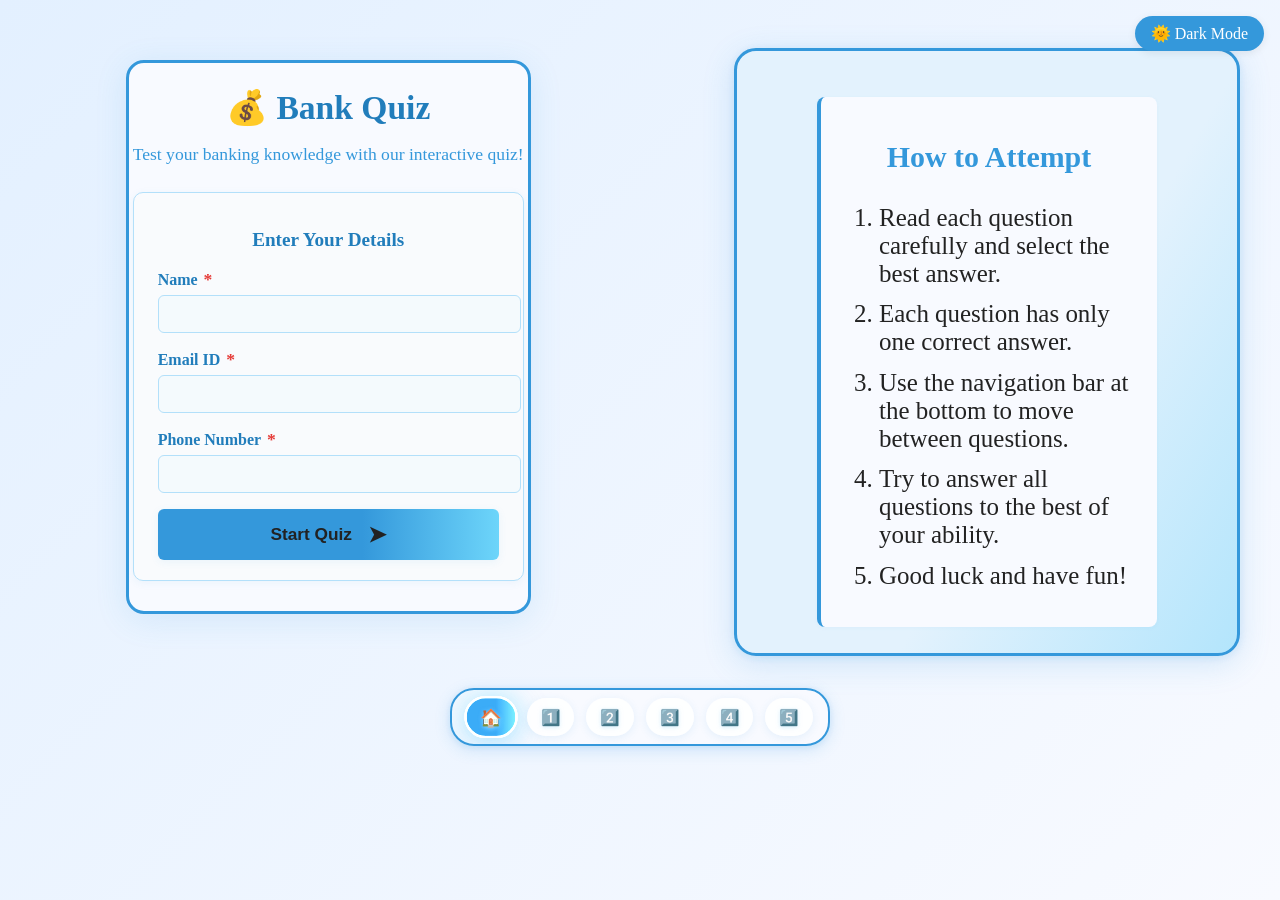
<file: index.html>
<!DOCTYPE html>
<html lang="en">
<head>
    <meta charset="UTF-8">
    <meta name="viewport" content="width=device-width, initial-scale=1.0">
        <title>Bank Quiz</title>
        <link rel="stylesheet" href="style.css?v=20260429">
        <style>
        :root {
            --bg: #fff;
            --fg: #222;
            --container-bg: #f8faff;
        }
        [data-theme="dark"] {
            --bg: #181c1f;
            --fg: #f1f1f1;
            --container-bg: #23272a;
        }
        body {
            background: var(--bg) !important;
            color: var(--fg) !important;
        }
        .container, .home-container, .instructions-box {
            background: var(--container-bg) !important;
            color: var(--fg) !important;
        }
        .navbar-fixed {
            background: var(--container-bg) !important;
        }
        .btn-primary, .submit-btn {
            color: var(--fg) !important;
        }
        .background-gradient {
            position: fixed;
            top: 0; left: 0; width: 100vw; height: 100vh;
            z-index: -1;
            pointer-events: none;
            background: linear-gradient(135deg, #e3f0ff 0%, #f8faff 100%);
            transition: background 0.3s;
        }
        [data-theme="dark"] .background-gradient {
            background: linear-gradient(135deg, #23272a 0%, #181c1f 100%);
        }
        </style>
</head>
<body>
        <input type="checkbox" id="theme-toggle" style="display:none">
        <label for="theme-toggle" style="position:fixed;top:16px;right:16px;z-index:1000;cursor:pointer;user-select:none;background:#3498db;color:#fff;padding:8px 16px;border-radius:20px;font-size:1em;box-shadow:0 2px 8px rgba(0,0,0,0.08);">
            <span class="light-label">🌞</span>
            <span class="dark-label" style="display:none;">🌙</span>
            Dark Mode
        </label>
        <script>
            const toggle = document.getElementById('theme-toggle');
            const html = document.documentElement;
            toggle.addEventListener('change', function() {
                if (toggle.checked) {
                    html.setAttribute('data-theme', 'dark');
                    document.querySelector('.light-label').style.display = 'none';
                    document.querySelector('.dark-label').style.display = '';
                } else {
                    html.removeAttribute('data-theme');
                    document.querySelector('.light-label').style.display = '';
                    document.querySelector('.dark-label').style.display = 'none';
                }
            });
        </script>
        <div class="background-gradient"></div>
    <div class="side-by-side-wrapper">
        <div class="container home-container" style="margin-bottom: 0;">
            <div class="welcome-message">
                <h1><span class="icon" aria-hidden="true">&#128176;</span> Bank Quiz</h1>
                <p class="subtitle">Test your banking knowledge with our interactive quiz!</p>
            </div>
            <form class="user-info-form" autocomplete="off" action="question1.html" method="get">
                <h2 class="form-title">Enter Your Details</h2>
                <div class="form-group">
                    <label for="username">Name <span class="required-star">*</span></label>
                    <input type="text" id="username" name="username" required>
                </div>
                <div class="form-group">
                    <label for="email">Email ID <span class="required-star">*</span></label>
                    <input type="email" id="email" name="email" required>
                </div>
                <div class="form-group">
                    <label for="phone">Phone Number <span class="required-star">*</span></label>
                    <input type="tel" id="phone" name="phone" pattern="[0-9]{10}" maxlength="10" required>
                </div>
                <button type="submit" class="btn-primary animated-start-btn" style="text-align:center; text-decoration:none; display:flex; align-items:center; justify-content:center; gap:10px;">
                    <span class="btn-text">Start Quiz</span>
                    <span class="btn-arrow">&#10148;</span>
                </button>
            </form>
        </div>
        <div class="instructions-container">
            <div class="instructions-box">
                <h2 style="text-align:center; color:#3498db; font-size:1.2em; margin-bottom:1em;">How to Attempt</h2>
                <ol>
                    <li><span class="no-break">Read each question carefully and select the best answer.</span></li>
                    <li>Each question has only one correct answer.</li>
                    <li>Use the navigation bar at the bottom to move between questions.</li>
                    <li>Try to answer all questions to the best of your ability.</li>
                    <li>Good luck and have fun!</li>
                </ol>
            </div>
        </div>
    </div>
        <!-- Quiz questions removed from Home tab as requested -->
        <!-- Submit button and message removed from Home tab as requested -->
        <nav class="navbar-fixed" style="margin-top: 32px;">
            <a href="index.html" class="active"><span class="nav-icon" aria-hidden="true">🏠</span></a>
            <a href="question1.html"><span class="nav-icon" aria-hidden="true">1️⃣</span></a>
            <a href="question2.html"><span class="nav-icon" aria-hidden="true">2️⃣</span></a>
            <a href="question3.html"><span class="nav-icon" aria-hidden="true">3️⃣</span></a>
            <a href="question4.html"><span class="nav-icon" aria-hidden="true">4️⃣</span></a>
            <a href="question5.html"><span class="nav-icon" aria-hidden="true">5️⃣</span></a>
        </nav>
    </div>
</body>

</html>
</file>
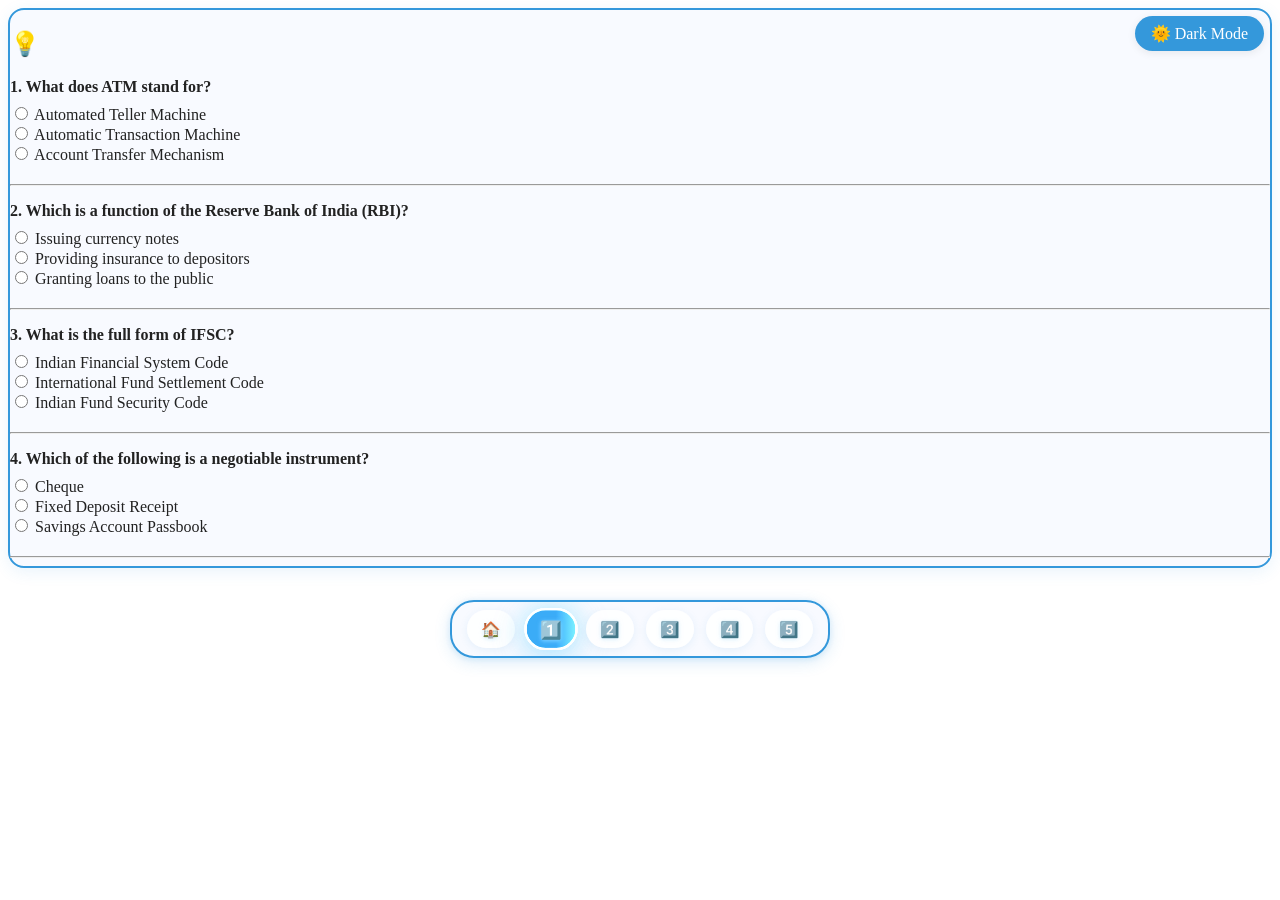
<file: question1.html>
<!DOCTYPE html>
<html lang="en">
<head>
    <meta charset="UTF-8">
    <meta name="viewport" content="width=device-width, initial-scale=1.0">
    <title>Bank Quiz</title>
        <link rel="stylesheet" href="style.css">
        <style>
        :root {
            --bg: #fff;
            --fg: #222;
            --container-bg: #f8faff;
        }
        [data-theme="dark"] {
            --bg: #181c1f;
            --fg: #f1f1f1;
            --container-bg: #23272a;
        }
        body {
            background: var(--bg) !important;
            color: var(--fg) !important;
        }
        .container, .home-container, .instructions-box {
            background: var(--container-bg) !important;
            color: var(--fg) !important;
        }
        .navbar-fixed {
            background: var(--container-bg) !important;
        }
        .btn-primary, .submit-btn {
            color: var(--fg) !important;
        }
        </style>
</head>
<body>
        <input type="checkbox" id="theme-toggle" style="display:none">
        <label for="theme-toggle" style="position:fixed;top:16px;right:16px;z-index:1000;cursor:pointer;user-select:none;background:#3498db;color:#fff;padding:8px 16px;border-radius:20px;font-size:1em;box-shadow:0 2px 8px rgba(0,0,0,0.08);">
            <span class="light-label">🌞</span>
            <span class="dark-label" style="display:none;">🌙</span>
            Dark Mode
        </label>
        <script>
            const toggle = document.getElementById('theme-toggle');
            const html = document.documentElement;
            toggle.addEventListener('change', function() {
                if (toggle.checked) {
                    html.setAttribute('data-theme', 'dark');
                    document.querySelector('.light-label').style.display = 'none';
                    document.querySelector('.dark-label').style.display = '';
                } else {
                    html.removeAttribute('data-theme');
                    document.querySelector('.light-label').style.display = '';
                    document.querySelector('.dark-label').style.display = 'none';
                }
            });
        </script>
        <!-- No sidebar or instructions on this page -->
    <div class="container" style="border:2px solid #3498db; border-radius:16px; box-shadow:0 4px 16px rgba(52,152,219,0.10);">

        <div class="progress-bar" aria-label="Quiz Progress">
            <span class="progress-bar-fill" style="width:33%"></span>
        </div>
        <h2><span class="icon" aria-hidden="true">&#128161;</span> </h2>
        <div class="question-block">
            <p class="question"><strong>1.</strong> What does ATM stand for?</p>
            <label class="correct"><input type="radio" name="q1"> Automated Teller Machine
                <span class="explanation">Correct! ATM stands for Automated Teller Machine, a device that allows bank customers to perform financial transactions.</span>
            </label><br>
            <label class="incorrect"><input type="radio" name="q1"> Automatic Transaction Machine</label><br>
            <label class="incorrect"><input type="radio" name="q1"> Account Transfer Mechanism</label>
        </div>
        <hr class="divider" aria-hidden="true">
        <div class="question-block">
            <p class="question"><strong>2.</strong> Which is a function of the Reserve Bank of India (RBI)?</p>
            <label class="correct"><input type="radio" name="q1b"> Issuing currency notes
                <span class="explanation">Correct! The RBI is responsible for issuing currency notes in India.</span>
            </label><br>
            <label class="incorrect"><input type="radio" name="q1b"> Providing insurance to depositors</label><br>
            <label class="incorrect"><input type="radio" name="q1b"> Granting loans to the public</label>
        </div>
        <hr class="divider" aria-hidden="true">
        <div class="question-block">
            <p class="question"><strong>3.</strong> What is the full form of IFSC?</p>
            <label class="correct"><input type="radio" name="q1c"> Indian Financial System Code
                <span class="explanation">Correct! IFSC stands for Indian Financial System Code, used for electronic payment applications.</span>
            </label><br>
            <label class="incorrect"><input type="radio" name="q1c"> International Fund Settlement Code</label><br>
            <label class="incorrect"><input type="radio" name="q1c"> Indian Fund Security Code</label>
        </div>
        <hr class="divider" aria-hidden="true">
        <div class="question-block">
            <p class="question"><strong>4.</strong> Which of the following is a negotiable instrument?</p>
            <label class="correct"><input type="radio" name="q1d"> Cheque
                <span class="explanation">Correct! A cheque is a negotiable instrument.</span>
            </label><br>
            <label class="incorrect"><input type="radio" name="q1d"> Fixed Deposit Receipt</label><br>
            <label class="incorrect"><input type="radio" name="q1d"> Savings Account Passbook</label>
        </div>
        <hr class="divider" aria-hidden="true">
        <div style="flex:1 0 auto;"></div>
    </div>
    <nav class="navbar-fixed" style="margin-top: 32px;">
        <a href="index.html"><span class="nav-icon" aria-hidden="true">🏠</span></a>
        <a href="question1.html" class="active"><span class="nav-icon" aria-hidden="true">1️⃣</span></a>
        <a href="question2.html"><span class="nav-icon" aria-hidden="true">2️⃣</span></a>
        <a href="question3.html"><span class="nav-icon" aria-hidden="true">3️⃣</span></a>
        <a href="question4.html"><span class="nav-icon" aria-hidden="true">4️⃣</span></a>
        <a href="question5.html"><span class="nav-icon" aria-hidden="true">5️⃣</span></a>
    </nav>
    </div>
</body>
</html>
</file>
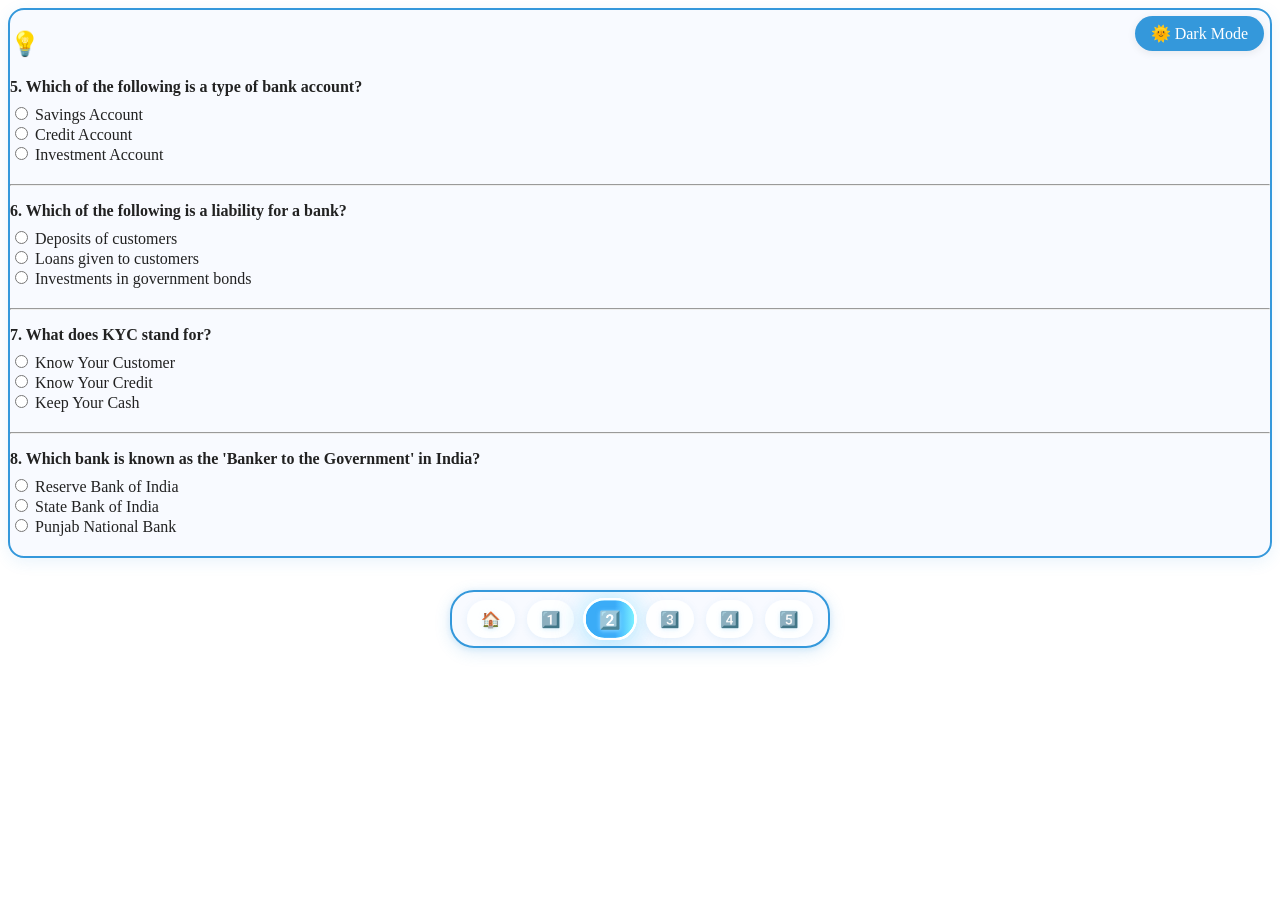
<file: question2.html>
<!DOCTYPE html>
<html lang="en">
<head>
    <meta charset="UTF-8">
    <meta name="viewport" content="width=device-width, initial-scale=1.0">
    <title>Bank Quiz</title>
        <link rel="stylesheet" href="style.css">
        <style>
        :root {
            --bg: #fff;
            --fg: #222;
            --container-bg: #f8faff;
        }
        [data-theme="dark"] {
            --bg: #181c1f;
            --fg: #f1f1f1;
            --container-bg: #23272a;
        }
        body {
            background: var(--bg) !important;
            color: var(--fg) !important;
        }
        .container, .home-container, .instructions-box {
            background: var(--container-bg) !important;
            color: var(--fg) !important;
        }
        .navbar-fixed {
            background: var(--container-bg) !important;
        }
        .btn-primary, .submit-btn {
            color: var(--fg) !important;
        }
        </style>
</head>
<body>
        <input type="checkbox" id="theme-toggle" style="display:none">
        <label for="theme-toggle" style="position:fixed;top:16px;right:16px;z-index:1000;cursor:pointer;user-select:none;background:#3498db;color:#fff;padding:8px 16px;border-radius:20px;font-size:1em;box-shadow:0 2px 8px rgba(0,0,0,0.08);">
            <span class="light-label">🌞</span>
            <span class="dark-label" style="display:none;">🌙</span>
            Dark Mode
        </label>
        <script>
            const toggle = document.getElementById('theme-toggle');
            const html = document.documentElement;
            toggle.addEventListener('change', function() {
                if (toggle.checked) {
                    html.setAttribute('data-theme', 'dark');
                    document.querySelector('.light-label').style.display = 'none';
                    document.querySelector('.dark-label').style.display = '';
                } else {
                    html.removeAttribute('data-theme');
                    document.querySelector('.light-label').style.display = '';
                    document.querySelector('.dark-label').style.display = 'none';
                }
            });
        </script>
    <div class="container" style="border:2px solid #3498db; border-radius:16px; box-shadow:0 4px 16px rgba(52,152,219,0.10);">

        <div class="progress-bar" aria-label="Quiz Progress">
            <span class="progress-bar-fill" style="width:66%"></span>
        </div>
        <h2><span class="icon" aria-hidden="true">&#128161;</span> </h2>
        <div class="question-block">
            <p class="question"><strong>5.</strong> Which of the following is a type of bank account?</p>
            <label class="correct"><input type="radio" name="q2"> Savings Account
                <span class="explanation">Correct! A Savings Account is a common type of bank account for saving money.</span>
            </label><br>
            <label class="incorrect"><input type="radio" name="q2"> Credit Account</label><br>
            <label class="incorrect"><input type="radio" name="q2"> Investment Account</label>
        </div>
        <hr class="divider" aria-hidden="true">
        <div class="question-block">
            <p class="question"><strong>6.</strong> Which of the following is a liability for a bank?</p>
            <label class="correct"><input type="radio" name="q2b"> Deposits of customers
                <span class="explanation">Correct! Deposits are liabilities for banks as they are owed to customers.</span>
            </label><br>
            <label class="incorrect"><input type="radio" name="q2b"> Loans given to customers</label><br>
            <label class="incorrect"><input type="radio" name="q2b"> Investments in government bonds</label>
        </div>
        <hr class="divider" aria-hidden="true">
        <div class="question-block">
            <p class="question"><strong>7.</strong> What does KYC stand for?</p>
            <label class="correct"><input type="radio" name="q2c"> Know Your Customer
                <span class="explanation">Correct! KYC stands for Know Your Customer, a process for verifying the identity of clients.</span>
            </label><br>
            <label class="incorrect"><input type="radio" name="q2c"> Know Your Credit</label><br>
            <label class="incorrect"><input type="radio" name="q2c"> Keep Your Cash</label>
        </div>
        <hr class="divider" aria-hidden="true">
        <div class="question-block">
            <p class="question"><strong>8.</strong> Which bank is known as the 'Banker to the Government' in India?</p>
            <label class="correct"><input type="radio" name="q2d"> Reserve Bank of India
                <span class="explanation">Correct! The Reserve Bank of India acts as the banker to the government.</span>
            </label><br>
            <label class="incorrect"><input type="radio" name="q2d"> State Bank of India</label><br>
            <label class="incorrect"><input type="radio" name="q2d"> Punjab National Bank</label>
        </div>
</div>
    <nav class="navbar-fixed" style="margin-top: 32px;">
        <a href="index.html"><span class="nav-icon" aria-hidden="true">🏠</span></a>
        <a href="question1.html"><span class="nav-icon" aria-hidden="true">1️⃣</span></a>
        <a href="question2.html" class="active"><span class="nav-icon" aria-hidden="true">2️⃣</span></a>
        <a href="question3.html"><span class="nav-icon" aria-hidden="true">3️⃣</span></a>
        <a href="question4.html"><span class="nav-icon" aria-hidden="true">4️⃣</span></a>
        <a href="question5.html"><span class="nav-icon" aria-hidden="true">5️⃣</span></a>
    </nav>
</body>
</html>
</file>
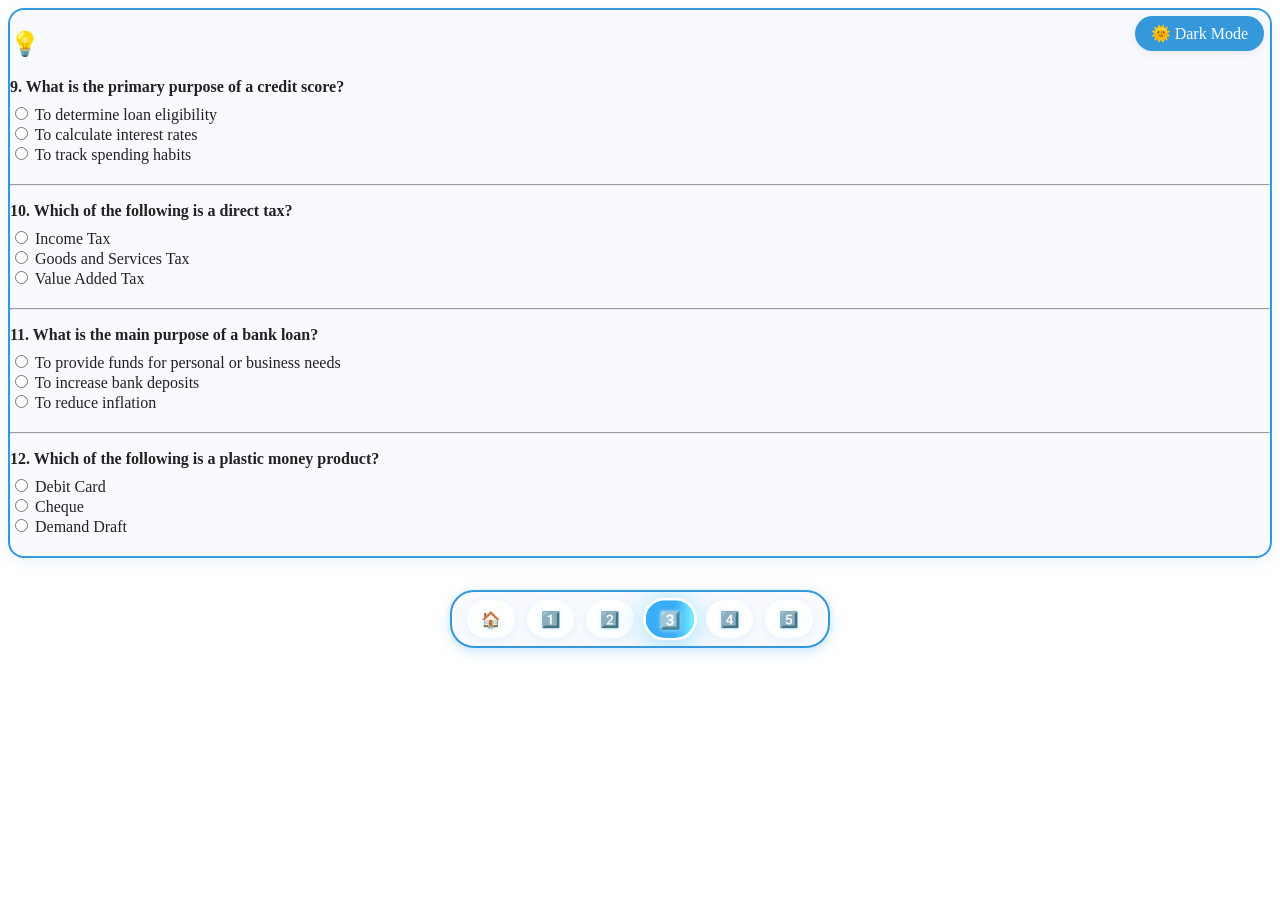
<file: question3.html>
<!DOCTYPE html>
<html lang="en">
<head>
    <meta charset="UTF-8">
    <meta name="viewport" content="width=device-width, initial-scale=1.0">
    <title>Bank Quiz</title>
        <link rel="stylesheet" href="style.css">
        <style>
        :root {
            --bg: #fff;
            --fg: #222;
            --container-bg: #f8faff;
        }
        [data-theme="dark"] {
            --bg: #181c1f;
            --fg: #f1f1f1;
            --container-bg: #23272a;
        }
        body {
            background: var(--bg) !important;
            color: var(--fg) !important;
        }
        .container, .home-container, .instructions-box {
            background: var(--container-bg) !important;
            color: var(--fg) !important;
        }
        .navbar-fixed {
            background: var(--container-bg) !important;
        }
        .btn-primary, .submit-btn {
            color: var(--fg) !important;
        }
        </style>
</head>
<body>
        <input type="checkbox" id="theme-toggle" style="display:none">
        <label for="theme-toggle" style="position:fixed;top:16px;right:16px;z-index:1000;cursor:pointer;user-select:none;background:#3498db;color:#fff;padding:8px 16px;border-radius:20px;font-size:1em;box-shadow:0 2px 8px rgba(0,0,0,0.08);">
            <span class="light-label">🌞</span>
            <span class="dark-label" style="display:none;">🌙</span>
            Dark Mode
        </label>
        <script>
            const toggle = document.getElementById('theme-toggle');
            const html = document.documentElement;
            toggle.addEventListener('change', function() {
                if (toggle.checked) {
                    html.setAttribute('data-theme', 'dark');
                    document.querySelector('.light-label').style.display = 'none';
                    document.querySelector('.dark-label').style.display = '';
                } else {
                    html.removeAttribute('data-theme');
                    document.querySelector('.light-label').style.display = '';
                    document.querySelector('.dark-label').style.display = 'none';
                }
            });
        </script>
    <div class="container" style="border:2px solid #3498db; border-radius:16px; box-shadow:0 4px 16px rgba(52,152,219,0.10);">

        <div class="progress-bar" aria-label="Quiz Progress">
            <span class="progress-bar-fill" style="width:100%"></span>
        </div>
        <h2><span class="icon" aria-hidden="true">&#128161;</span> </h2>
        <div class="question-block">
            <p class="question"><strong>9.</strong> What is the primary purpose of a credit score?</p>
            <label class="correct"><input type="radio" name="q3"> To determine loan eligibility
                <span class="explanation">Correct! Credit scores are primarily used by lenders to determine loan eligibility.</span>
            </label><br>
            <label class="incorrect"><input type="radio" name="q3"> To calculate interest rates</label><br>
            <label class="incorrect"><input type="radio" name="q3"> To track spending habits</label>
        </div>
        <hr class="divider" aria-hidden="true">
        <div class="question-block">
            <p class="question"><strong>10.</strong> Which of the following is a direct tax?</p>
            <label class="correct"><input type="radio" name="q3b"> Income Tax
                <span class="explanation">Correct! Income Tax is a direct tax paid directly to the government.</span>
            </label><br>
            <label class="incorrect"><input type="radio" name="q3b"> Goods and Services Tax</label><br>
            <label class="incorrect"><input type="radio" name="q3b"> Value Added Tax</label>
        </div>
        <hr class="divider" aria-hidden="true">
        <div class="question-block">
            <p class="question"><strong>11.</strong> What is the main purpose of a bank loan?</p>
            <label class="correct"><input type="radio" name="q3c"> To provide funds for personal or business needs
                <span class="explanation">Correct! Bank loans provide funds for various personal or business needs.</span>
            </label><br>
            <label class="incorrect"><input type="radio" name="q3c"> To increase bank deposits</label><br>
            <label class="incorrect"><input type="radio" name="q3c"> To reduce inflation</label>
        </div>
        <hr class="divider" aria-hidden="true">
        <div class="question-block">
            <p class="question"><strong>12.</strong> Which of the following is a plastic money product?</p>
            <label class="correct"><input type="radio" name="q3d"> Debit Card
                <span class="explanation">Correct! Debit Card is a plastic money product.</span>
            </label><br>
            <label class="incorrect"><input type="radio" name="q3d"> Cheque</label><br>
            <label class="incorrect"><input type="radio" name="q3d"> Demand Draft</label>
        </div>
        </div>
    <nav class="navbar-fixed" style="margin-top: 32px;">
        <a href="index.html"><span class="nav-icon" aria-hidden="true">🏠</span></a>
        <a href="question1.html"><span class="nav-icon" aria-hidden="true">1️⃣</span></a>
        <a href="question2.html"><span class="nav-icon" aria-hidden="true">2️⃣</span></a>
        <a href="question3.html" class="active"><span class="nav-icon" aria-hidden="true">3️⃣</span></a>
        <a href="question4.html"><span class="nav-icon" aria-hidden="true">4️⃣</span></a>
        <a href="question5.html"><span class="nav-icon" aria-hidden="true">5️⃣</span></a>
    </nav>
    </div>
</body>
</html>
</file>
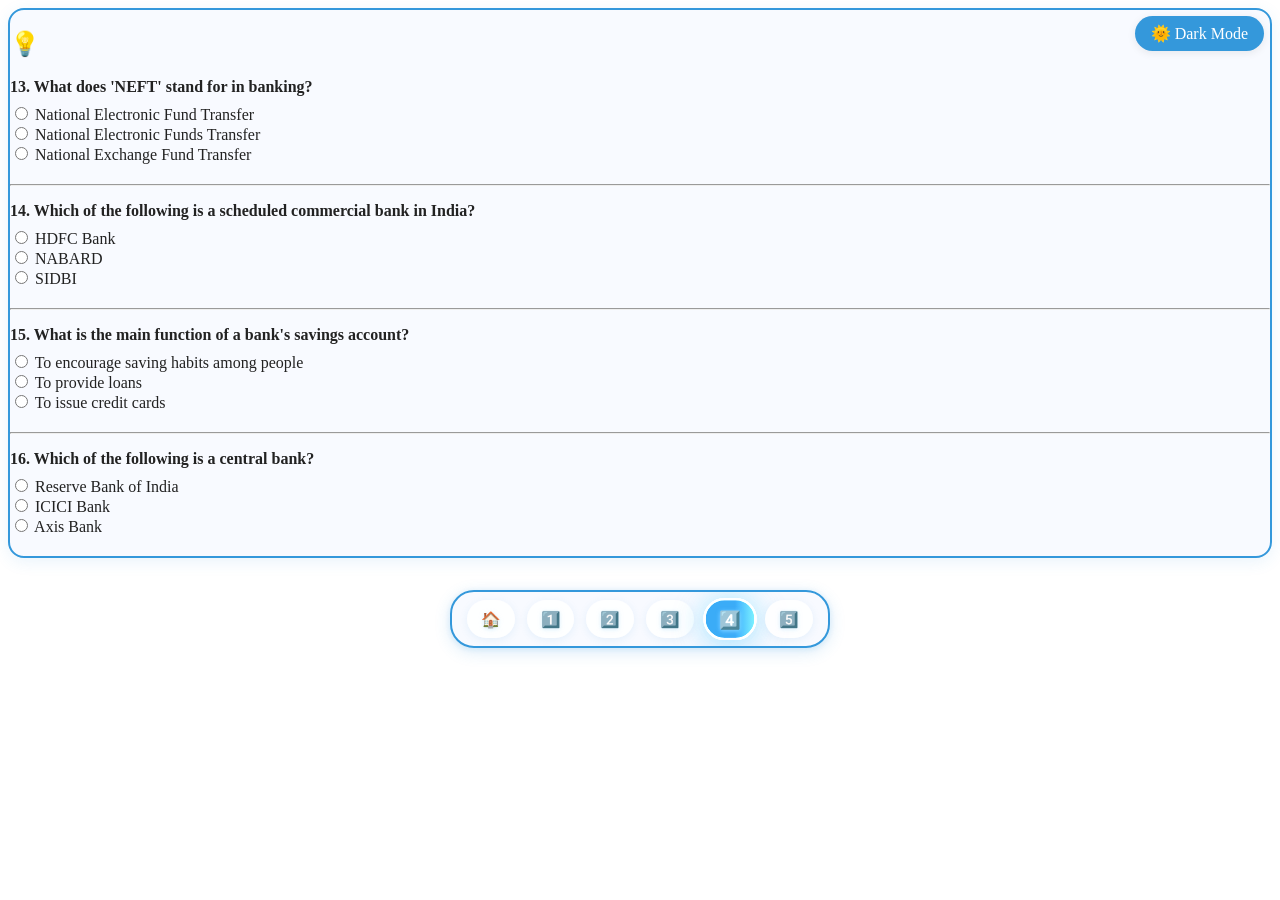
<file: question4.html>
<!DOCTYPE html>
<html lang="en">
<head>
    <meta charset="UTF-8">
    <meta name="viewport" content="width=device-width, initial-scale=1.0">
    <title>Bank Quiz</title>
        <link rel="stylesheet" href="style.css">
        <style>
        :root {
            --bg: #fff;
            --fg: #222;
            --container-bg: #f8faff;
        }
        [data-theme="dark"] {
            --bg: #181c1f;
            --fg: #f1f1f1;
            --container-bg: #23272a;
        }
        body {
            background: var(--bg) !important;
            color: var(--fg) !important;
        }
        .container, .home-container, .instructions-box {
            background: var(--container-bg) !important;
            color: var(--fg) !important;
        }
        .navbar-fixed {
            background: var(--container-bg) !important;
        }
        .btn-primary, .submit-btn {
            color: var(--fg) !important;
        }
        </style>
</head>
<body>
        <input type="checkbox" id="theme-toggle" style="display:none">
        <label for="theme-toggle" style="position:fixed;top:16px;right:16px;z-index:1000;cursor:pointer;user-select:none;background:#3498db;color:#fff;padding:8px 16px;border-radius:20px;font-size:1em;box-shadow:0 2px 8px rgba(0,0,0,0.08);">
            <span class="light-label">🌞</span>
            <span class="dark-label" style="display:none;">🌙</span>
            Dark Mode
        </label>
        <script>
            const toggle = document.getElementById('theme-toggle');
            const html = document.documentElement;
            toggle.addEventListener('change', function() {
                if (toggle.checked) {
                    html.setAttribute('data-theme', 'dark');
                    document.querySelector('.light-label').style.display = 'none';
                    document.querySelector('.dark-label').style.display = '';
                } else {
                    html.removeAttribute('data-theme');
                    document.querySelector('.light-label').style.display = '';
                    document.querySelector('.dark-label').style.display = 'none';
                }
            });
        </script>
    <div class="container" style="border:2px solid #3498db; border-radius:16px; box-shadow:0 4px 16px rgba(52,152,219,0.10);">

        <div class="progress-bar" aria-label="Quiz Progress">
            <span class="progress-bar-fill" style="width:80%"></span>
        </div>
        <h2><span class="icon" aria-hidden="true">&#128161;</span> </h2>
        <div class="question-block">
            <p class="question"><strong>13.</strong> What does 'NEFT' stand for in banking?</p>
            <label class="incorrect"><input type="radio" name="q4"> National Electronic Fund Transfer</label><br>
            <label class="correct"><input type="radio" name="q4"> National Electronic Funds Transfer
                <span class="explanation">Correct! NEFT stands for National Electronic Funds Transfer.</span>
            </label><br>
            <label class="incorrect"><input type="radio" name="q4"> National Exchange Fund Transfer</label>
        </div>
        <hr class="divider" aria-hidden="true">
        <div class="question-block">
            <p class="question"><strong>14.</strong> Which of the following is a scheduled commercial bank in India?</p>
            <label class="correct"><input type="radio" name="q4b"> HDFC Bank
                <span class="explanation">Correct! HDFC Bank is a scheduled commercial bank in India.</span>
            </label><br>
            <label class="incorrect"><input type="radio" name="q4b"> NABARD</label><br>
            <label class="incorrect"><input type="radio" name="q4b"> SIDBI</label>
        </div>
        <hr class="divider" aria-hidden="true">
        <div class="question-block">
            <p class="question"><strong>15.</strong> What is the main function of a bank's savings account?</p>
            <label class="correct"><input type="radio" name="q4c"> To encourage saving habits among people
                <span class="explanation">Correct! Savings accounts encourage saving habits and provide interest.</span>
            </label><br>
            <label class="incorrect"><input type="radio" name="q4c"> To provide loans</label><br>
            <label class="incorrect"><input type="radio" name="q4c"> To issue credit cards</label>
        </div>
        <hr class="divider" aria-hidden="true">
        <div class="question-block">
            <p class="question"><strong>16.</strong> Which of the following is a central bank?</p>
            <label class="correct"><input type="radio" name="q4d"> Reserve Bank of India
                <span class="explanation">Correct! The Reserve Bank of India is the central bank of India.</span>
            </label><br>
            <label class="incorrect"><input type="radio" name="q4d"> ICICI Bank</label><br>
            <label class="incorrect"><input type="radio" name="q4d"> Axis Bank</label>
        </div>
        </div>
    <nav class="navbar-fixed" style="margin-top: 32px;">
        <a href="index.html"><span class="nav-icon" aria-hidden="true">🏠</span></a>
        <a href="question1.html"><span class="nav-icon" aria-hidden="true">1️⃣</span></a>
        <a href="question2.html"><span class="nav-icon" aria-hidden="true">2️⃣</span></a>
        <a href="question3.html"><span class="nav-icon" aria-hidden="true">3️⃣</span></a>
        <a href="question4.html" class="active"><span class="nav-icon" aria-hidden="true">4️⃣</span></a>
        <a href="question5.html"><span class="nav-icon" aria-hidden="true">5️⃣</span></a>
    </nav>
    </div>
</body>
</html>
</file>
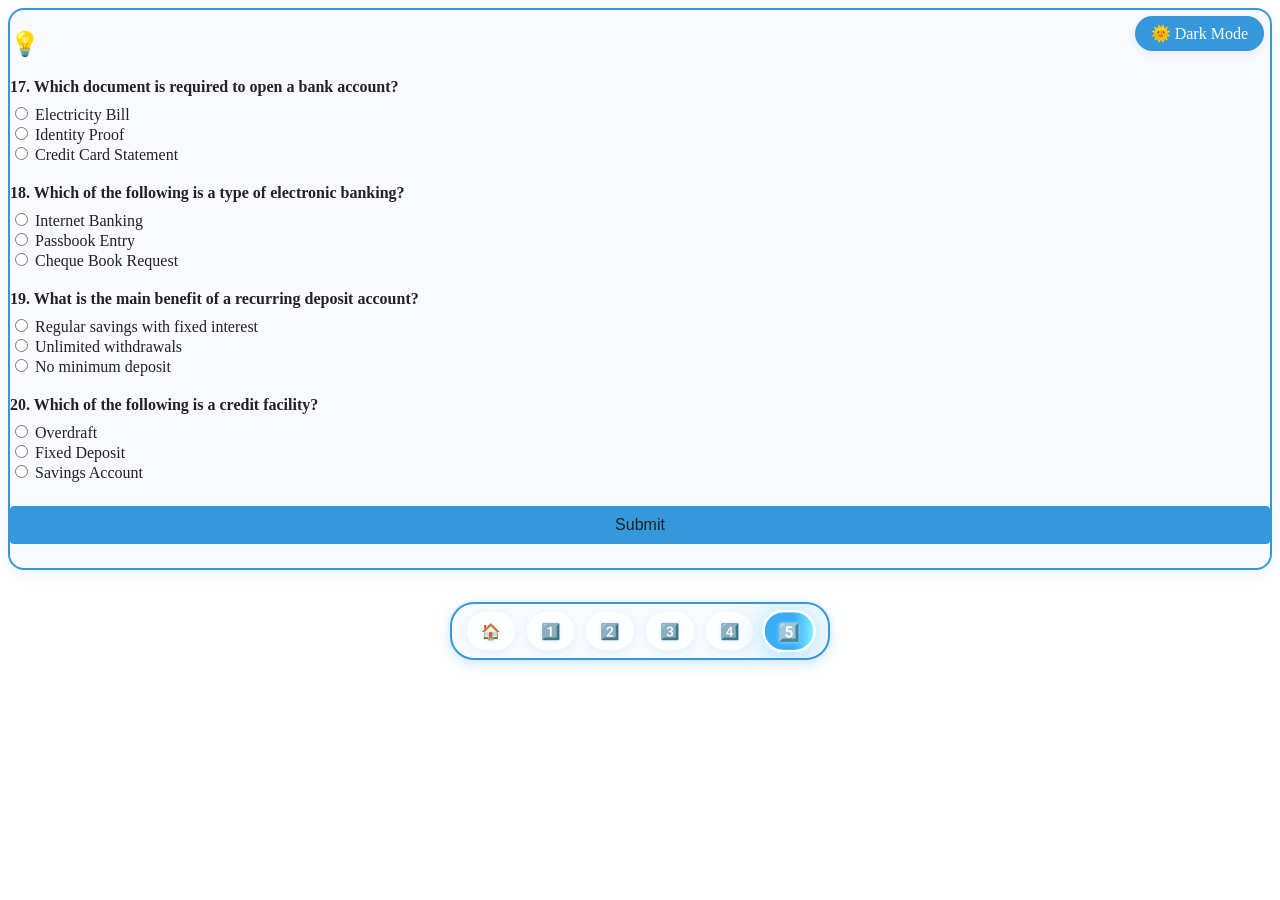
<file: question5.html>
<!DOCTYPE html>
<html lang="en">
<head>
    <meta charset="UTF-8">
    <meta name="viewport" content="width=device-width, initial-scale=1.0">
    <title>Bank Quiz</title>
        <link rel="stylesheet" href="style.css">
        <style>
        :root {
            --bg: #fff;
            --fg: #222;
            --container-bg: #f8faff;
        }
        [data-theme="dark"] {
            --bg: #181c1f;
            --fg: #f1f1f1;
            --container-bg: #23272a;
        }
        body {
            background: var(--bg) !important;
            color: var(--fg) !important;
        }
        .container, .home-container, .instructions-box {
            background: var(--container-bg) !important;
            color: var(--fg) !important;
        }
        .navbar-fixed {
            background: var(--container-bg) !important;
        }
        .btn-primary, .submit-btn {
            color: var(--fg) !important;
        }
        </style>
    <style>
        /* Hide scrollbar for all browsers */
        html, body {
            scrollbar-width: none; /* Firefox */
            -ms-overflow-style: none;  /* IE and Edge */
        }
        html::-webkit-scrollbar, body::-webkit-scrollbar {
            display: none; /* Chrome, Safari, Opera */
        }
    </style>
</head>
<body>
        <input type="checkbox" id="theme-toggle" style="display:none">
        <label for="theme-toggle" style="position:fixed;top:16px;right:16px;z-index:1000;cursor:pointer;user-select:none;background:#3498db;color:#fff;padding:8px 16px;border-radius:20px;font-size:1em;box-shadow:0 2px 8px rgba(0,0,0,0.08);">
            <span class="light-label">🌞</span>
            <span class="dark-label" style="display:none;">🌙</span>
            Dark Mode
        </label>
        <script>
            const toggle = document.getElementById('theme-toggle');
            const html = document.documentElement;
            toggle.addEventListener('change', function() {
                if (toggle.checked) {
                    html.setAttribute('data-theme', 'dark');
                    document.querySelector('.light-label').style.display = 'none';
                    document.querySelector('.dark-label').style.display = '';
                } else {
                    html.removeAttribute('data-theme');
                    document.querySelector('.light-label').style.display = '';
                    document.querySelector('.dark-label').style.display = 'none';
                }
            });
        </script>
        <!-- No sidebar or instructions on this page -->
    <div class="container" style="border:2px solid #3498db; border-radius:16px; box-shadow:0 4px 16px rgba(52,152,219,0.10);">

        <div class="progress-bar" aria-label="Quiz Progress">
        </div>
           <!-- Progress bar removed -->
        <h2><span class="icon" aria-hidden="true">&#128161;</span> </h2>
        <div class="question-block">
            <p class="question"><strong>17.</strong> Which document is required to open a bank account?</p>
            <label class="incorrect"><input type="radio" name="q5"> Electricity Bill</label><br>
            <label class="correct"><input type="radio" name="q5"> Identity Proof
                <span class="explanation">Correct! Identity proof is mandatory to open a bank account.</span>
            </label><br>
            <label class="incorrect"><input type="radio" name="q5"> Credit Card Statement</label>
        </div>
        <!-- Divider removed -->
        <div class="question-block">
            <p class="question"><strong>18.</strong> Which of the following is a type of electronic banking?</p>
            <label class="correct"><input type="radio" name="q5b"> Internet Banking
                <span class="explanation">Correct! Internet Banking is a type of electronic banking.</span>
            </label><br>
            <label class="incorrect"><input type="radio" name="q5b"> Passbook Entry</label><br>
            <label class="incorrect"><input type="radio" name="q5b"> Cheque Book Request</label>
        </div>
        <!-- Divider removed -->
        <div class="question-block">
            <p class="question"><strong>19.</strong> What is the main benefit of a recurring deposit account?</p>
            <label class="correct"><input type="radio" name="q5c"> Regular savings with fixed interest
                <span class="explanation">Correct! Recurring deposit accounts help in regular savings with fixed interest.</span>
            </label><br>
            <label class="incorrect"><input type="radio" name="q5c"> Unlimited withdrawals</label><br>
            <label class="incorrect"><input type="radio" name="q5c"> No minimum deposit</label>
        </div>
        <!-- Divider removed -->
        <div class="question-block">
            <p class="question"><strong>20.</strong> Which of the following is a credit facility?</p>
            <label class="correct"><input type="radio" name="q5d"> Overdraft
                <span class="explanation">Correct! Overdraft is a credit facility provided by banks.</span>
            </label><br>
            <label class="incorrect"><input type="radio" name="q5d"> Fixed Deposit</label><br>
            <label class="incorrect"><input type="radio" name="q5d"> Savings Account</label>
        </div>
        <div style="text-align:center; margin: 24px 0;">
            <button id="submit-btn" class="submit-btn">Submit</button>
            <div id="quiz-submit-message" style="display:none; margin-top:16px; color:green; font-weight:bold;">Your Quiz Is Submitted.</div>
            <div id="quiz-error-message" style="display:none; margin-top:16px; color:red; font-weight:bold;">Please answer all questions before submitting.</div>
            <div id="quiz-score-message" style="display:none; margin-top:16px; color:#3498db; font-weight:bold; font-size:1.2em;"></div>
        </div>
        <style>
        .highlight-correct {
            background: #e6ffe6 !important;
            border-radius: 6px;
            border: 2px solid #27ae60 !important;
        }
        .highlight-incorrect {
            background: #ffeaea !important;
            border-radius: 6px;
            border: 2px solid #e74c3c !important;
        }
        </style>
        <script>
        document.getElementById('submit-btn').onclick = function() {
            var questionNames = ['q5', 'q5b', 'q5c', 'q5d'];
            var correctAnswers = {
                'q5': 1,    // 0-based index of correct radio in order
                'q5b': 0,
                'q5c': 0,
                'q5d': 0
            };
            var allAnswered = true;
            var score = 0;
            for (var i = 0; i < questionNames.length; i++) {
                var radios = document.getElementsByName(questionNames[i]);
                var answered = false;
                var userAnswer = -1;
                for (var j = 0; j < radios.length; j++) {
                    radios[j].parentElement.classList.remove('highlight-correct', 'highlight-incorrect');
                    if (radios[j].checked) {
                        answered = true;
                        userAnswer = j;
                    }
                }
                if (!answered) {
                    allAnswered = false;
                    break;
                }
            }
            if (allAnswered) {
                // Show correct/incorrect highlights and calculate score
                for (var i = 0; i < questionNames.length; i++) {
                    var radios = document.getElementsByName(questionNames[i]);
                    var userAnswer = -1;
                    for (var j = 0; j < radios.length; j++) {
                        if (radios[j].checked) userAnswer = j;
                    }
                    for (var j = 0; j < radios.length; j++) {
                        if (j === correctAnswers[questionNames[i]]) {
                            radios[j].parentElement.classList.add('highlight-correct');
                        }
                        if (userAnswer === j && userAnswer !== correctAnswers[questionNames[i]]) {
                            radios[j].parentElement.classList.add('highlight-incorrect');
                        }
                    }
                    if (userAnswer === correctAnswers[questionNames[i]]) score++;
                }
                document.getElementById('quiz-submit-message').style.display = 'block';
                document.getElementById('quiz-error-message').style.display = 'none';
                document.getElementById('quiz-score-message').style.display = 'block';
                document.getElementById('quiz-score-message').textContent = 'Your Score: ' + score + ' / ' + questionNames.length;
                this.disabled = true;
            } else {
                document.getElementById('quiz-error-message').style.display = 'block';
                document.getElementById('quiz-submit-message').style.display = 'none';
                document.getElementById('quiz-score-message').style.display = 'none';
            }
        };
        </script>
        <!-- Navigation bar removed as requested -->
    </div>
    <nav class="navbar-fixed" style="margin-top: 32px;">
        <a href="index.html"><span class="nav-icon" aria-hidden="true">🏠</span></a>
        <a href="question1.html"><span class="nav-icon" aria-hidden="true">1️⃣</span></a>
        <a href="question2.html"><span class="nav-icon" aria-hidden="true">2️⃣</span></a>
        <a href="question3.html"><span class="nav-icon" aria-hidden="true">3️⃣</span></a>
        <a href="question4.html"><span class="nav-icon" aria-hidden="true">4️⃣</span></a>
        <a href="question5.html" class="active"><span class="nav-icon" aria-hidden="true">5️⃣</span></a>
    </nav>
</body>
</html>
</file>
<file: style.css>
/* Display each How to Attempt point in a single line with ellipsis if too long */
.instructions-container ul li {
    white-space: nowrap;
    overflow: hidden;
    text-overflow: ellipsis;
    width: 100%;
    display: block;
}
/* Prevent awkward line breaks for first How to Attempt point, but allow wrapping within container */
.no-break {
    white-space: pre-line;
    overflow-wrap: break-word;
    word-break: break-word;
    display: inline;
}
/* Red asterisk for required fields */
.required-star {
    color: #e53935;
    font-weight: bold;
    margin-left: 2px;
    font-size: 1.1em;
}
/* Avatar upload styles */
.avatar-upload-group {
    display: flex;
    flex-direction: column;
    align-items: center;
    margin-bottom: 18px;
}
.avatar-label {
    font-weight: 600;
    color: #217dbb;
    margin-bottom: 6px;
    cursor: pointer;
}
.avatar-preview {
    width: 72px;
    height: 72px;
    border-radius: 50%;
    background: #e3f2fd;
    border: 2px dashed #b3e0fa;
    display: flex;
    align-items: center;
    justify-content: center;
    cursor: pointer;
    margin-bottom: 6px;
    transition: border-color 0.2s, box-shadow 0.2s;
    overflow: hidden;
    position: relative;
}
.avatar-preview:hover {
    border-color: #3498db;
    box-shadow: 0 2px 8px #3498db33;
}
.avatar-placeholder {
    font-size: 2.2em;
    color: #3498db;
    font-weight: bold;
}
.avatar-img {
    width: 100%;
    height: 100%;
    object-fit: cover;
    border-radius: 50%;
}

/* Animated Start Quiz button */
.animated-start-btn {
    display: flex;
    align-items: center;
    justify-content: center;
    gap: 10px;
    background: linear-gradient(90deg, #3498db 60%, #6dd5fa 100%);
    color: #fff;
    border: none;
    border-radius: 6px;
    padding: 12px 0;
    font-size: 1.08em;
    font-weight: bold;
    cursor: pointer;
    width: 100%;
    margin-top: 8px;
    box-shadow: 0 2px 8px rgba(52,152,219,0.08);
    transition: background 0.2s, transform 0.18s, box-shadow 0.18s;
    position: relative;
    overflow: hidden;
}
.animated-start-btn .btn-arrow {
    display: inline-block;
    font-size: 1.3em;
    margin-left: 6px;
    transition: transform 0.25s cubic-bezier(.4,2,.6,1);
}
.animated-start-btn:hover {
    background: linear-gradient(90deg, #217dbb 60%, #3498db 100%);
    transform: translateY(-2px) scale(1.03);
    box-shadow: 0 4px 16px #3498db33;
}
.animated-start-btn:hover .btn-arrow {
    transform: translateX(8px) scale(1.2);
}
/* Robust dark mode for quiz questions and options */
body:has(.theme-toggle-input:checked) {
    background: #181c1f !important;
}
body:has(.theme-toggle-input:checked) .question-block {
    background: #23272b !important;
    color: #f1f1f1 !important;
    border-color: #444 !important;
    box-shadow: 0 2px 16px #0004;
}
body:has(.theme-toggle-input:checked) label,
body:has(.theme-toggle-input:checked) .option-label,
body:has(.theme-toggle-input:checked) .question {
    color: #f1f1f1 !important;
    background: transparent !important;
}
body:has(.theme-toggle-input:checked) input[type="radio"]:not(:checked) + label,
body:has(.theme-toggle-input:checked) input[type="radio"]:not(:checked) + .option-label {
    color: #e0e0e0 !important;
    background: #23272b !important;
}
body:has(.theme-toggle-input:checked) input[type="radio"]:checked + label.correct,
body:has(.theme-toggle-input:checked) label.correct:has(input[type="radio"]:checked),
body:has(.theme-toggle-input:checked) .question-block input[type="radio"]:checked ~ label.correct {
    background: #295c36 !important;
    color: #b6f7c1 !important;
}
body:has(.theme-toggle-input:checked) input[type="radio"]:checked + label.incorrect,
body:has(.theme-toggle-input:checked) label.incorrect:has(input[type="radio"]:checked),
body:has(.theme-toggle-input:checked) .question-block input[type="radio"]:checked ~ label.incorrect {
    background: #6e2323 !important;
    color: #ffd6d6 !important;
}
body:has(.theme-toggle-input:checked) .question-block input[type="radio"] {
    accent-color: #3498db;
}
body:has(.theme-toggle-input:checked) .question-block input[type="radio"]:checked {
    accent-color: #2ecc71;
}
body:has(.theme-toggle-input:checked) .question-block input[type="radio"]:focus + label {
    outline: 2px solid #3498db;
}
body:has(.theme-toggle-input:checked) .question-block input[type="radio"] + label {
    background: #23272b !important;
    color: #f1f1f1 !important;
}
body:has(.theme-toggle-input:checked) .question-block input[type="radio"]:checked + label {
    font-weight: bold;
}
body:has(.theme-toggle-input:checked) .question-block input[type="radio"]:disabled + label {
    color: #888 !important;
}
/* Side by side layout for home form and instructions */
.side-by-side-wrapper {
    display: flex;
    flex-direction: row;
    justify-content: flex-end;
    align-items: flex-start;
    gap: 32px;
    max-width: 1200px;
    margin: 48px auto 0 auto;
    width: 100%;
}
@media (max-width: 900px) {
    .side-by-side-wrapper {
        flex-direction: column;
        align-items: center;
        gap: 24px;
        margin-top: 32px;
    }
    .instructions-container, .home-container {
        max-width: 480px;
        width: 100%;
    }
}
/* Modern, visually appealing navbar */
.navbar-fixed {
    display: flex;
    justify-content: center;
    align-items: center;
    gap: 10px;
    background: linear-gradient(90deg, #6dd5fa 0%, #3498db 100%);
    border-radius: 24px;
    box-shadow: 0 4px 16px 0 rgba(52,152,219,0.18), 0 1px 6px 0 #3498db22;
    padding: 8px 14px 8px 14px;
    margin: 24px auto 0 auto;
    max-width: 380px;
    width: 100%;
    position: relative;
    z-index: 2;
    backdrop-filter: blur(10px) saturate(1.3);
    border: 2.5px solid #3498db;
    transition: box-shadow 0.25s, border-color 0.25s, background 0.25s;
    overflow-x: visible;
    overflow-y: visible;
    scrollbar-width: none; /* Firefox */
    -ms-overflow-style: none;  /* IE and Edge */
}
.navbar-fixed::-webkit-scrollbar {
    display: none; /* Chrome, Safari, Opera */
}
.navbar-fixed a {
    color: #217dbb;
    background: rgba(255,255,255,0.92);
    border-radius: 999px;
    padding: 7px 14px 7px 12px;
    margin: 0 1px;
    font-weight: 600;
    font-size: 0.98em;
    letter-spacing: 0.01em;
    text-decoration: none;
    box-shadow: 0 2px 8px rgba(52,152,219,0.10);
    transition: background 0.22s, color 0.22s, box-shadow 0.22s, transform 0.18s, border-color 0.22s;
    border: 2px solid transparent;
    outline: none;
    display: flex;
    align-items: center;
    gap: 8px;
    position: relative;
    overflow: hidden;
    cursor: pointer;
}
.navbar-fixed a:hover, .navbar-fixed a:focus {
    background: #fff;
    color: #1565c0;
    box-shadow: 0 6px 24px #b3e0fa99, 0 0 16px #6dd5fa55;
    border-color: #6dd5fa;
    text-decoration: none;
    transform: translateY(-2px) scale(1.08);
    filter: brightness(1.10);
    outline: none;
}
.navbar-fixed a.active, .navbar-fixed a:active {
    background: linear-gradient(90deg, #3498db 60%, #6dd5fa 100%);
    color: #fff;
    border-color: #fff;
    box-shadow: 0 6px 32px #3498db55, 0 0 20px #6dd5fa55;
    filter: brightness(1.13);
    transform: scale(1.11);
    outline: none;
}
/* Navbar icon style */
.navbar-fixed .nav-icon {
    font-size: 1em;
    margin-right: 4px;
    display: inline-block;
    vertical-align: middle;
    filter: drop-shadow(0 1px 2px #b3e0fa88);
    transition: filter 0.18s;
}
/* Instructions container for home page */
.instructions-container {
    max-width: 1100px;
    min-width: 340px;
    margin-left: auto;
    margin-right: 0;
    background: linear-gradient(120deg, #e3f2fd 60%, #b3e5fc 100%);
    border-radius: 22px;
    box-shadow: 0 8px 32px 0 rgba(52,152,219,0.18), 0 1.5px 8px 0 #3498db22;
    padding: 36px 80px 26px 80px;
    display: flex;
    flex-direction: column;
    align-items: flex-start;
    border: 3.5px solid #3498db;
    transition: box-shadow 0.2s, background 0.2s;
    font-size: 1.5em;
}
/* Modern background gradient for home page */
.background-gradient {
    position: fixed;
    top: 0;
    left: 0;
    width: 100vw;
    height: 100vh;
    background: linear-gradient(135deg, #e0f7fa 0%, #b3e5fc 100%);
    z-index: -1;
}

/* Home page container tweaks */
.home-container {
    max-width: 420px;
    margin: 12px auto 0 auto;
    background: #fff;
    border-radius: 18px;
    box-shadow: 0 6px 32px rgba(52,152,219,0.13);
    border: 3.5px solid #3498db;
    padding: 2px 4px 2px 4px;
    display: flex;
    flex-direction: column;
    align-items: center;
    min-height: 0;
}

.welcome-message {
    text-align: center;
    margin-bottom: 18px;
}
.welcome-message h1 {
    font-size: 2.1em;
    color: #217dbb;
    margin-bottom: 0.2em;
}
.subtitle {
    color: #3498db;
    font-size: 1.1em;
    margin-bottom: 0.5em;
}

.form-title {
    color: #217dbb;
    margin-bottom: 18px;
    text-align: center;
    font-size: 1.2em;
}
.user-info-form {
    background: #f9fbfd;
    border: 1px solid #b3e0fa;
    border-radius: 12px;
    padding: 22px 20px 18px 20px;
    margin-bottom: 22px;
    width: 100%;
    max-width: 340px;
    box-sizing: border-box;
    box-shadow: 0 2px 8px rgba(52,152,219,0.07);
}
.form-group {
    margin-bottom: 16px;
    display: flex;
    flex-direction: column;
    align-items: flex-start;
}
.form-group label {
    font-weight: 600;
    margin-bottom: 5px;
    color: #217dbb;
}
.form-group input {
    width: 100%;
    padding: 9px 10px;
    border-radius: 6px;
    border: 1px solid #b3e0fa;
    font-size: 1em;
    background: #f4fafd;
    transition: border 0.2s;
}
.form-group input:focus {
    border: 1.5px solid #3498db;
    outline: none;
}
.btn-primary {
    background: linear-gradient(90deg, #3498db 60%, #6dd5fa 100%);
    color: #fff;
    border: none;
    border-radius: 6px;
    padding: 12px 0;
    font-size: 1.08em;
    font-weight: bold;
    cursor: pointer;
    width: 100%;
    margin-top: 8px;
    box-shadow: 0 2px 8px rgba(52,152,219,0.08);
    transition: background 0.2s;
}
.btn-primary:hover {
    background: linear-gradient(90deg, #217dbb 60%, #3498db 100%);
}
.instructions-box {
    background: #eaf6fb;
    border-left: 4px solid #3498db;
    border-radius: 8px;
    padding: 18px 18px 12px 18px;
    margin-top: 10px;
    margin-bottom: 0;
    color: #217dbb;
    width: 100%;
    max-width: 340px;
    box-sizing: border-box;
    font-size: 1.04em;
    box-shadow: 0 1px 4px rgba(52,152,219,0.05);
}
.instructions-box h3 {
    margin-top: 0;
    color: #217dbb;
    font-size: 1.1em;
    margin-bottom: 0.5em;
}
.instructions-box ul {
    margin: 0 0 0 1.2em;
    padding: 0;
    color: #217dbb;
}
.instructions-box li {
    margin-bottom: 0.5em;
}
/* Responsive user info form container */
.user-info-form {
    background: #f9fbfd;
    border: 1px solid #b3e0fa;
    border-radius: 10px;
    padding: 20px 24px;
    margin-bottom: 28px;
    margin-left: auto;
    margin-right: auto;
    max-width: 400px;
    width: 100%;
    box-sizing: border-box;
}
@media (max-width: 500px) {
    .user-info-form {
        padding: 12px 6px;
        max-width: 98vw;
    }
}
/* Print-friendly styles */
@media print {
    body, .container {
        background: #fff !important;
        color: #000 !important;
        box-shadow: none !important;
    }
    .theme-toggle,
    .theme-toggle-input,
    nav,
    .navbar-fixed,
    .navbar-bottom,
    .navbar-top,
    .icon,
    .divider {
        display: none !important;
    }
    .container {
        border: none !important;
        box-shadow: none !important;
        max-width: 100% !important;
        padding: 0 !important;
        margin: 0 !important;
    }
    .question-block {
        background: #fff !important;
        border: 1px solid #bbb !important;
        box-shadow: none !important;
        color: #000 !important;
        page-break-inside: avoid;
    }
    h1, h2, h3, h4, h5, h6 {
        color: #000 !important;
        text-align: left !important;
    }
    .instructions-box {
        background: #f8f8f8 !important;
        border-left: 3px solid #888 !important;
        color: #000 !important;
    }
    button, .btn, input[type="button"], input[type="submit"] {
        display: none !important;
    }
    a {
        color: #000 !important;
        text-decoration: underline !important;
    }
    ul, ol {
        margin-left: 1.2em !important;
    }
}
/* Responsive Design */
@media (max-width: 900px) {
    .container {
        max-width: 98vw;
        padding: 12px 4vw;
        margin: 18px auto 18px auto;
    }
    .question-block {
        padding: 14px 8px;
    }
    .navbar-fixed {
        font-size: 1em;
    }
}

@media (max-width: 700px) {
    body {
        font-size: 15px;
        padding: 0;
    }
    .container {
        max-width: 600px;
        margin: 40px auto 0 auto;
        background: #fff;
        border-radius: 10px;
        box-shadow: 0 2px 8px rgba(0,0,0,0.1);
        padding: 32px 24px 80px 24px;
        display: flex;
        flex-direction: column;
        min-height: 80vh;
        border: 4px solid red !important; /* TEMPORARY for debugging */
    }
    .navbar-fixed {
        flex-direction: column;
        align-items: flex-start;
        width: 100%;
        font-size: 0.98em;
    }
    .navbar-fixed a {
        margin: 4px 0;
        display: block;
        width: 100%;
    }
    button, input[type="submit"], .btn {
        width: 100%;
        margin-bottom: 10px;
        font-size: 1em;
        padding: 10px 0;
    }
}

@media (max-width: 480px) {
    body {
        font-size: 13px;
    }
    .container {
        padding: 4px 1vw;
    }
    h1, h2, h3 {
        font-size: 1em;
    }
    .question-block {
        padding: 6px 2px;
    }
    .navbar-fixed {
        font-size: 0.95em;
    }
}
/* Highlight correct/incorrect answers after selection */
input[type="radio"]:checked + .correct,
input[type="radio"]:checked + label.correct,
label.correct input[type="radio"]:checked + span,
label.correct input[type="radio"]:checked {
    background: #d4edda;
    color: #256029;
    border-radius: 6px;
    font-weight: bold;
}
input[type="radio"]:checked + .incorrect,
input[type="radio"]:checked + label.incorrect,
label.incorrect input[type="radio"]:checked + span,
label.incorrect input[type="radio"]:checked {
    background: #f8d7da;
    color: #842029;
    border-radius: 6px;
    font-weight: bold;
}
/* Highlight both correct and incorrect answers when any option is selected */
.question-block input[type="radio"]:checked ~ label.correct,
.question-block input[type="radio"]:checked ~ label.incorrect {
    opacity: 1;
}
.question-block label.correct:has(input[type="radio"]:checked),
.question-block input[type="radio"]:checked ~ label.correct {
    background: #d4edda;
    color: #256029;
    border-radius: 6px;
    font-weight: bold;
}
.question-block label.incorrect:has(input[type="radio"]:checked),
.question-block input[type="radio"]:checked ~ label.incorrect {
    background: #f8d7da;
    color: #842029;
    border-radius: 6px;
    font-weight: bold;
}
/* Ensure text is white in dark mode for quiz content */
body:has(.theme-toggle-input:checked) .question-block,
body:has(.theme-toggle-input:checked) .welcome-message,
body:has(.theme-toggle-input:checked) .question,
body:has(.theme-toggle-input:checked) label,
body:has(.theme-toggle-input:checked) p,
body:has(.theme-toggle-input:checked) h2 {
    color: #fff;
}
/* Light/Dark mode toggle (Pure CSS) */
.theme-toggle {
    position: absolute;
    top: 18px;
    right: 24px;
    z-index: 1100;
    display: flex;
    align-items: center;
    gap: 6px;
    cursor: pointer;
    font-size: 1em;
}
.theme-toggle-input {
    display: none;
}

/* Apply dark mode styles when checked */
body {
    transition: background 0.3s, color 0.3s;
}
/* Use :root for CSS variables if needed */
body,
body.light {
    background: #f4f4f4;
    color: #232526;
}
/* Dark mode styles using :has() if supported */
body:has(.theme-toggle-input:checked) {
    background: #232526;
    color: #f4f4f4;
body:has(.theme-toggle-input:checked) .container {
    background: #232526;
    color: #f4f4f4;
    border-color: #6dd5fa;
}
body:has(.theme-toggle-input:checked) .navbar-fixed,
body:has(.theme-toggle-input:checked) .navbar-bottom,
body:has(.theme-toggle-input:checked) .navbar-top {
    background: #232526;
    border-color: #444;
}
body:has(.theme-toggle-input:checked) .navbar-fixed a,
body:has(.theme-toggle-input:checked) .navbar-bottom a,
body:has(.theme-toggle-input:checked) .navbar-top a {
    color: #6dd5fa;
}
body:has(.theme-toggle-input:checked) .navbar-fixed a.active,
body:has(.theme-toggle-input:checked) .navbar-bottom a.active,
body:has(.theme-toggle-input:checked) .navbar-top a.active {
    background: #6dd5fa;
    color: #232526;
}
body:has(.theme-toggle-input:checked) .icon {
    color: #6dd5fa;
}

body:has(.theme-toggle-input:checked) input[type="radio"],
body:has(.theme-toggle-input:checked) input[type="checkbox"] {
    accent-color: #6dd5fa;
}
/* Rectangle box for all main content */
.container {
    background: #fff;
    border: 2px solid #3498db;
    border-radius: 16px;
    box-shadow: 0 4px 16px rgba(52,152,219,0.10);
    padding: 32px 28px;
    margin: 36px auto 32px auto;
    max-width: 1100px;
    min-width: 340px;
    margin-left: auto;
    margin-right: 0;
    background: linear-gradient(120deg, #e3f2fd 60%, #b3e5fc 100%);
    border-radius: 22px;
    box-shadow: 0 8px 32px 0 rgba(52,152,219,0.18), 0 1.5px 8px 0 #3498db22;
    padding: 36px 80px 26px 80px;
    display: flex;
    flex-direction: column;
    align-items: flex-start;
    border: 3.5px solid #3498db;
    transition: box-shadow 0.2s, background 0.2s;
    font-size: 1.5em;

    margin: 24px auto;
    max-width: 700px;
    width: 100%;
    box-sizing: border-box;
    /* No effect, see below for dark mode */
}
/* Dark mode styles using :has() if supported */
body:has(.theme-toggle-input:checked) {
    background: #232526;
    color: #f4f4f4;
}
body:has(.theme-toggle-input:checked) .container {
    background: #232526;
    color: #f4f4f4;
    border-color: #6dd5fa;
}
body:has(.theme-toggle-input:checked) .navbar-fixed,
body:has(.theme-toggle-input:checked) .navbar-bottom,
body:has(.theme-toggle-input:checked) .navbar-top {
    background: #232526;
    border-color: #444;
}
body:has(.theme-toggle-input:checked) .navbar-fixed a,
body:has(.theme-toggle-input:checked) .navbar-bottom a,
body:has(.theme-toggle-input:checked) .navbar-top a {
    color: #6dd5fa;
}
body:has(.theme-toggle-input:checked) .navbar-fixed a.active,
body:has(.theme-toggle-input:checked) .navbar-bottom a.active,
body:has(.theme-toggle-input:checked) .navbar-top a.active {
    background: #6dd5fa;
    color: #232526;
}
body:has(.theme-toggle-input:checked) .icon {
    color: #6dd5fa;
}

body:has(.theme-toggle-input:checked) input[type="radio"],
body:has(.theme-toggle-input:checked) input[type="checkbox"] {
    accent-color: #6dd5fa;
}
/* Dark mode override for .question-block background and border */
body:has(.theme-toggle-input:checked) .question-block {
    background: #232526;
    border-color: #6dd5fa;
}

body {
    font-family: Arial, sans-serif;
    background: #f4f4f4;
    .navbar-fixed a,
    .navbar-bottom a,
    .navbar-top a {
        color: #3498db;
        text-decoration: none;
        margin: 0 10px;
        font-weight: bold;
        transition: background 0.2s, color 0.2s, box-shadow 0.2s;
        outline: none;
        border-radius: 4px;
        padding: 4px 12px;
    }
    .navbar-fixed a:hover,
    .navbar-bottom a:hover,
    .navbar-top a:hover,
    .navbar-fixed a:focus,
    .navbar-bottom a:focus,
    .navbar-top a:focus {
        text-decoration: underline;
        background: #eaf6fb;
        color: #217dbb;
        box-shadow: 0 0 0 3px #b3e0fa;
    }
    .navbar-fixed a.active,
    .navbar-bottom a.active,
    .navbar-top a.active,
    .navbar-fixed a:active,
    .navbar-bottom a:active,
    .navbar-top a:active {
        color: #fff;
        background: #3498db;
        box-shadow: 0 0 0 3px #3498db44;
    }
    body.dark .navbar-fixed a,
    body.dark .navbar-bottom a,
    body.dark .navbar-top a {
        color: #6dd5fa;
    }
    body.dark .navbar-fixed a.active,
    body.dark .navbar-bottom a.active,
    body.dark .navbar-top a.active,
    body.dark .navbar-fixed a:active,
    body.dark .navbar-bottom a:active,
    body.dark .navbar-top a:active {
        background: #6dd5fa;
        color: #232526;
        box-shadow: 0 0 0 3px #6dd5fa66;
    }
    z-index: 1000;
}
.navbar-top {
    position: fixed;
    top: 0;
    left: 0;
    width: 100vw;
    background: #f8f8f8;
    border-bottom: 1px solid #ddd;
    padding: 12px 0;
    text-align: center;
    z-index: 1000;
}
body.dark .navbar-fixed,
body.dark .navbar-bottom {
    background: #232526;
    border-top: 1px solid #444;
}
body.dark .navbar-top {
    background: #232526;
    border-bottom: 1px solid #444;
}
.navbar-fixed a,
.navbar-bottom a,
.navbar-top a {
    color: #3498db;
    text-decoration: none;
    margin: 0 10px;
    font-weight: bold;
    transition: background 0.2s, color 0.2s;
}
.navbar-fixed a:hover,
.navbar-bottom a:hover,
.navbar-top a:hover {
    text-decoration: underline;
    background: #eaf6fb;
    color: #217dbb;
    border-radius: 4px;
}
.navbar-fixed a.active,
.navbar-bottom a.active,
.navbar-top a.active {
    color: #fff;
    background: #3498db;
    border-radius: 4px;
    padding: 4px 12px;
}
body.dark .navbar-fixed {
    background: #232526;
    border-bottom: 1px solid #444;
}
body.dark .navbar-fixed a {
    color: #6dd5fa;
}
body.dark .navbar-fixed a.active,
body.dark .navbar-bottom a.active,
body.dark .navbar-top a.active {
    background: #6dd5fa;
    color: #232526;
}
.icon {
    display: inline-block;
    width: 1.2em;
    height: 1.2em;
    vertical-align: middle;
    margin-right: 6px;
    color: #3498db;
}
body.dark .icon {
    color: #6dd5fa;
}
.question-block {
    margin-bottom: 20px;
}
.question {
    font-weight: bold;
    margin-bottom: 8px;
}
input[type="radio"], input[type="checkbox"] {
    accent-color: #3498db;
    width: 18px;
    height: 18px;
    vertical-align: middle;
    margin-right: 8px;
}

body:has(.theme-toggle-input:checked) input[type="radio"],
body:has(.theme-toggle-input:checked) input[type="checkbox"] {
    accent-color: #6dd5fa;
}
.button, button {
    display: block;
    width: 100%;
    padding: 10px;
    background: #3498db;
    color: #fff;
    border: none;
    border-radius: 4px;
    font-size: 16px;
    cursor: pointer;
    margin-top: 10px;
    text-align: center;
    text-decoration: none;
}
.button:hover, button:hover {
    background: #2980b9;
}
.hidden-message {
    display: none;
    text-align: center;
    color: #27ae60;
    font-size: 18px;
    margin-top: 20px;
}
.hidden-toggle:checked ~ #submitted-message {
    display: block;
}
@media (max-width: 700px) {
    .container {
        max-width: 95%;
        padding: 10px;
    }
    h1 {
        font-size: 1.5em;
    }
    .question {
        font-size: 1em;
    }
    button {
        font-size: 1em;
        padding: 8px;
    }
}
}
h1 {
    text-align: center;
    color: #2c3e50;
}
.question-block {
    margin-bottom: 20px;
}
.question {
    font-weight: bold;
    margin-bottom: 8px;
}
button {
    display: block;
    width: 100%;
    padding: 10px;
    background: #3498db;
    color: #fff;
    border: none;
    border-radius: 4px;
    font-size: 16px;
    cursor: pointer;
    margin-top: 10px;
}
button:hover {
    background: #2980b9;
}

/* Show explanation when answer is selected */
label input[type="radio"]:checked ~ .explanation {
  display: block;
}
.explanation {
  display: none;
  margin: 8px 0 0 28px;
  padding: 8px 12px;
  background: #f0f8ff;
  border-left: 3px solid #3498db;
  border-radius: 4px;
  font-size: 0.98em;
  color: #232526;
}

/* Prevent navbar links from wrapping to a new line */
.navbar-fixed {
    white-space: nowrap;
    overflow-x: auto;
}

.navbar-fixed a {
    display: inline-block;
}

/* Ensure navbar stays inside container visually */
.container .navbar-fixed {
    background: inherit;
    border: none;
    box-shadow: none;
    width: auto;
    margin-left: 0;
    margin-right: 0;
    padding-left: 0;
    padding-right: 0;
    border-radius: 0;
}

/* Remove conflicting fixed/floating styles for in-container navbars */
.navbar-fixed {
    position: static !important;
    width: 100%;
    box-sizing: border-box;
    margin-bottom: 0;
}

/* Fix: Ensure navbar stays inside container visually on all pages */
.container > .navbar-fixed {
    background: inherit !important;
    border: none !important;
    box-shadow: none !important;
    width: 100% !important;
    margin: 0 !important;
    padding-left: 0 !important;
    padding-right: 0 !important;
    border-radius: 0 !important;
    position: static !important;
    left: auto !important;
    right: auto !important;
    top: auto !important;
}

/* Force navbar to be visually inside the container for all screen sizes */
.container > .navbar-fixed {
    background: inherit !important;
    border: none !important;
    box-shadow: none !important;
    width: 100% !important;
    margin: 0 !important;
    padding: 0 !important;
    border-radius: 0 !important;
    position: relative !important;
    left: 0 !important;
    right: 0 !important;
    top: 0 !important;
    z-index: 1 !important;
}

/* Remove all fixed/floating styles for navbars inside .container */
.container > .navbar-fixed {
    position: relative !important;
    left: 0 !important;
    right: 0 !important;
    top: 0 !important;
    width: 100% !important;
    margin: 0 !important;
    background: inherit !important;
    border: none !important;
    box-shadow: none !important;
    border-radius: 0 !important;
    z-index: 1 !important;
    padding-left: 0 !important;
    padding-right: 0 !important;
}

/* Remove any global .navbar-fixed fixed positioning for in-container navbars */
body .container .navbar-fixed {
    position: relative !important;
}
</file>
